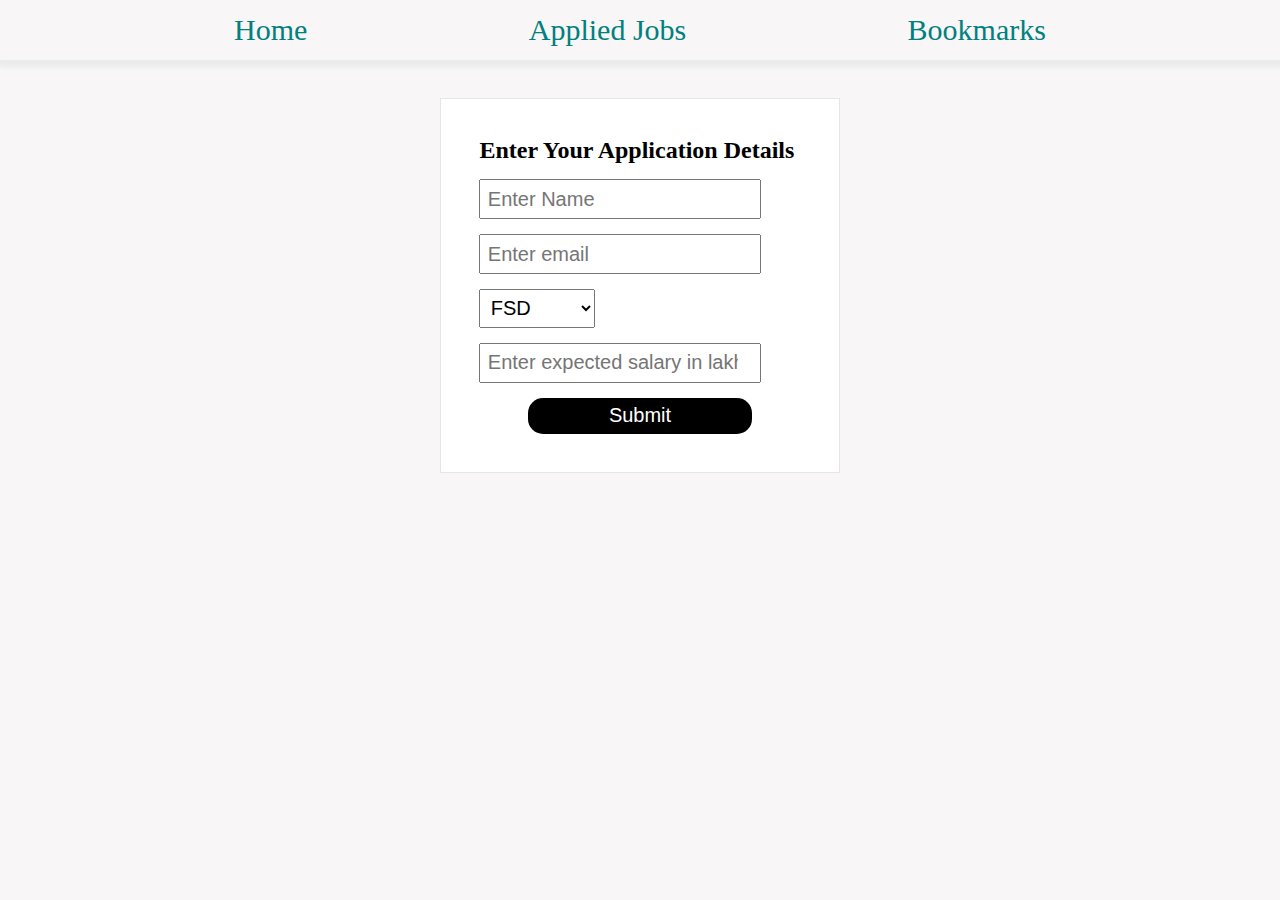
<file: Job_App/index.html>
<!DOCTYPE html>
<html lang="en">
  <head>
    <meta charset="UTF-8" />
    <meta http-equiv="X-UA-Compatible" content="IE=edge" />
    <meta name="viewport" content="width=device-width, initial-scale=1.0" />
    <title>Home Page</title>
    <link rel="stylesheet" href="index.css" />
  </head>

  <body>
    <div id="links">
      <div><a href="index.html">Home</a></div>
      <div><a href="applied.html">Applied Jobs</a></div>
      <div><a href="bookmark.html">Bookmarks</a></div>
    </div>
    <form action="" id="form">
      <h2>Enter Your Application Details</h2>
      <input placeholder="Enter Name" id="name" name="name" type="text" />
      <input placeholder="Enter email" type="email" name="email" id="email" />
      <select name="role" id="role">
        <option value="FSD">FSD</option>
        <option value="Backend">Backend</option>
        <option value="Frontend">Frontend</option>
      </select>
      <input id="salary"
        type="number"
        placeholder="Enter expected salary in lakhs per annum "
      />
      <input id="submit" type="submit" name="submit" value="Submit" />
    </form>
  </body>
  <script>
    //you need to code here
    document.querySelector("form").addEventListener("submit",jobApply) 
 
 let jobArr=JSON.parse(localStorage.getItem("jobList"))||[] 
 function jobApply(){ 
   event.preventDefault(); 
   let jobObj={ 
   personName:document.querySelector("#name").value, 
   personEmail:document.querySelector("#email").value, 
   personRole:document.querySelector("#role").value, 
   personSalary:document.querySelector("#salary").value 
   } 
   console.log(jobObj) 
   jobArr.push(jobObj) 
   localStorage.setItem("jobList",JSON.stringify(jobArr)); 
 }
    
  </script>
</html>
</file>
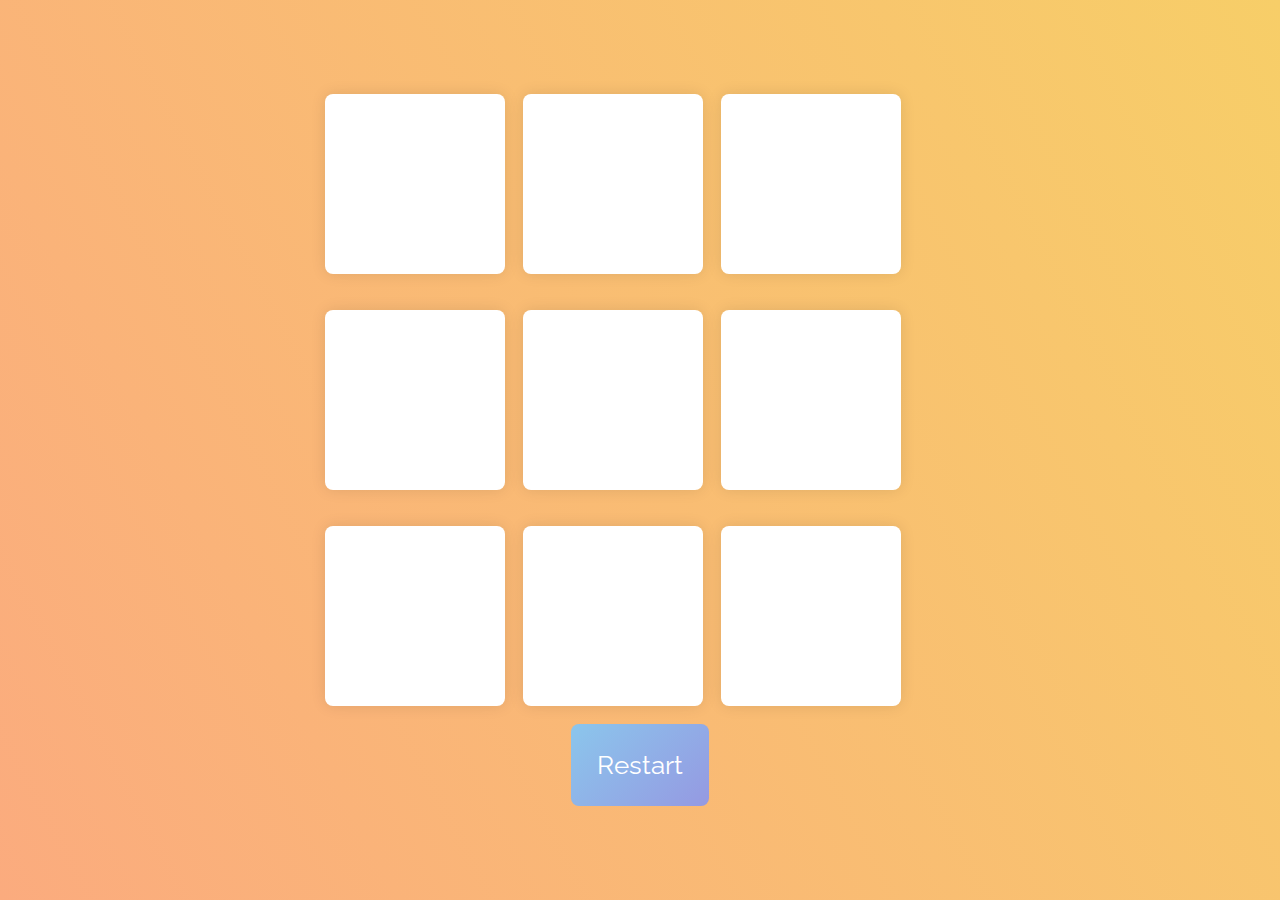
<file: tic_tac_toe/index.html>
<!DOCTYPE html>
<html lang="en">
<meta name="viewport" content="width=device-width, initial-scale=1.0">
<title>Tic Tac Toe</title>
<!-- Google Fonts -->
<link href="https://fonts.googleapis.com/css2?family=Raleway:wght@700&display=swap" rel="stylesheet">
<!-- Stylesheet -->
<link rel="stylesheet" href="index.css">
</head>

<body>
    <div class="wrapper">
        <div class="container">
            <button class="button-option"></button>
            <button class="button-option"></button>
            <button class="button-option"></button>
            <button class="button-option"></button>
            <button class="button-option"></button>
            <button class="button-option"></button>
            <button class="button-option"></button>
            <button class="button-option"></button>
            <button class="button-option"></button>
        </div>
        <button id="restart">Restart</button>
    </div>

    <div class="popup hide">
        <p id="message">Sample Message</p>
        <button id="new-game">New Game</button>
    </div>

    <!-- Script -->
    <script src="index.js"></script>
</body>

</html>
</file>
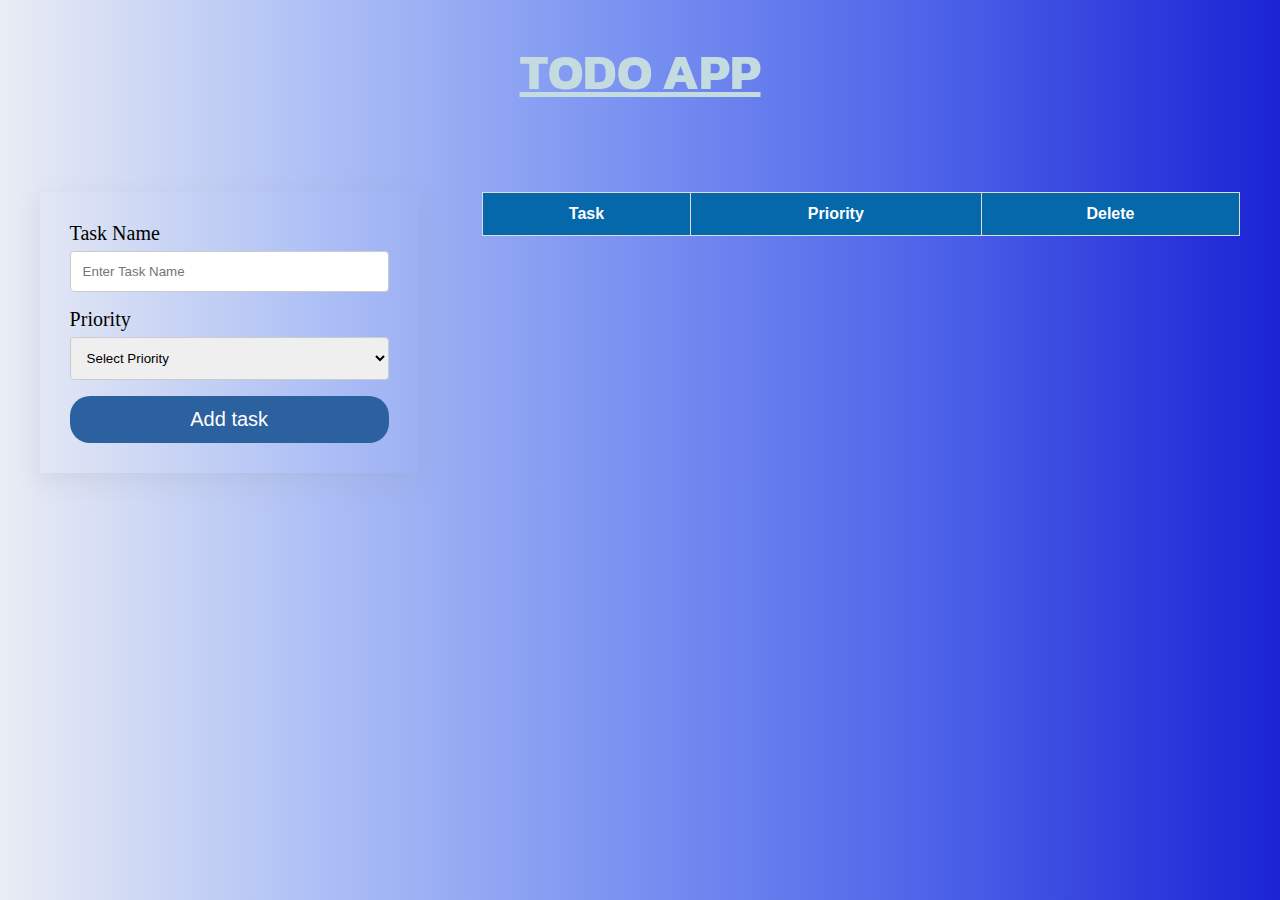
<file: todo app/index.html>
<!DOCTYPE html>
<html lang="en">
  <head>
    <meta charset="UTF-8" />
    <meta http-equiv="X-UA-Compatible" content="IE=edge" />
    <meta name="viewport" content="width=device-width, initial-scale=1.0" />
    <title>Todo-App</title>
    <link rel="stylesheet" href="index.css" />
    <link rel="preconnect" href="https://fonts.googleapis.com">
<link rel="preconnect" href="https://fonts.gstatic.com" crossorigin>
<link href="https://fonts.googleapis.com/css2?family=Fasthand&family=Josefin+Sans:ital,wght@1,200&family=Kanit:ital,wght@1,300&display=swap" rel="stylesheet">
    
  </head>
  <body>
    <!-- Dont make any changes here -->
    <h1>TODO App</h1>

    <div>
      <!-- ***** We are using form here  ****  -->
      <form>
        <label for="">Task Name</label><br />
        <input id="task" type="text" placeholder="Enter Task Name" /><br />
        <label for="">Priority </label><br />
        <select id="priority">
          <option value="">Select Priority</option>
          <option value="High">High</option>
          <option value="Low">Low</option>
        ><br />
        <input type="submit" value="Add task" />
      </form>
      <table>
        <!-- Dont change order of columns -->
        <thead>
          <tr>
            <th>Task</th>
            <th>Priority</th>
            <th>Delete</th>
          </tr>
        </thead>
        <tbody>
        <!-- Append your output to tbody -->
        </tbody>
      </table>
    </div>
  </body>
</html>

<script src="index.js"></script>
</file>
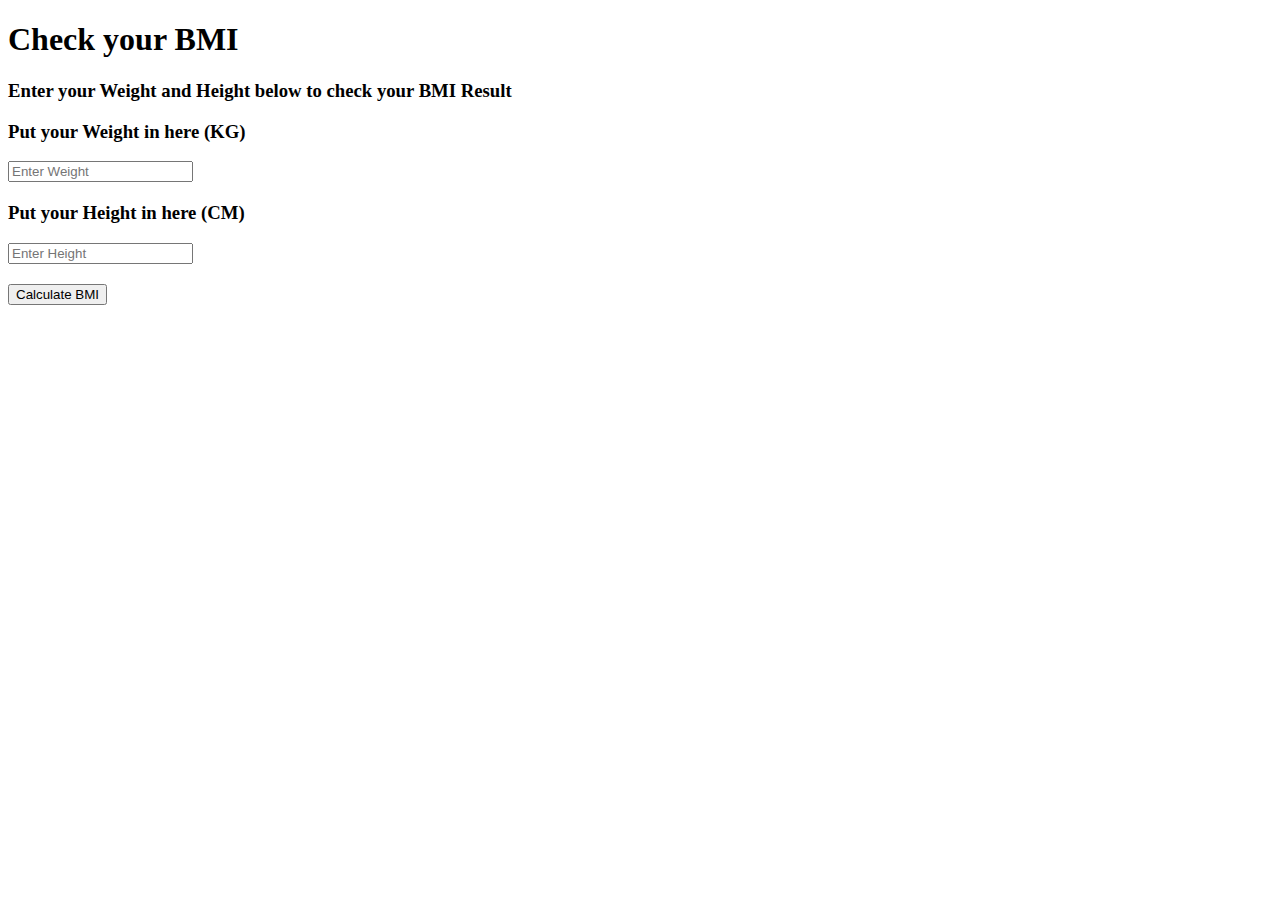
<file: BMI Calculator/bmi.html>
<!DOCTYPE html>
<head>
    <title>
        BMI Calculator
    </title>
    <style>
       input
       {
        display: block;
        margin-bottom: 20px;
       }
    </style>
</head>
<body>
    <h1>Check your BMI</h1>
    <h3>Enter your Weight and Height below to check your BMI Result</h3>
    <h3>Put your Weight in here (KG)</h3>
    <input type="number" placeholder="Enter Weight"/>
    <h3>Put your Height in here (CM)</h3>
    <input type="number" placeholder="Enter Height"/>
    <button>Calculate BMI</button>
    <h3 id="output"></h3>
</body>
</html>

<script>
  let btn = document.querySelector("button").addEventListener("click",myBmi);
  
  function myBmi(event)
  {
    let bmi = document.querySelectorAll("input");
       let x = (bmi[0].value);
       let y = (bmi[1].value);
       let index = (x/((y*y)/10000)).toFixed(2);
       if(x == "" || y == "")
       {
        document.querySelector("#output").innerText = "Please Provide Proper Height and Weight"
       }
       else if(index<=18.4)
       {
         document.querySelector("#output").innerText = "Your BMI is"+ " "+index+" "+"which means you are UnderWeight"
       }
       else if(index>=18.5 && index <= 24.9)
       {
        document.querySelector("#output").innerText = "Your BMI is"+ " "+index+" "+"which means you are NormalWeight"
       }
       else if(index >=25 && index <= 29.9)
       {
        document.querySelector("#output").innerText = "Your BMI is"+ " "+index+" "+"which means you are OverWeight"
       }
       else if(index >= 30)
       {
        document.querySelector("#output").innerText = "Your BMI is"+ " "+index+" "+"which means you are Obses"
       }
  }
</script>
</file>
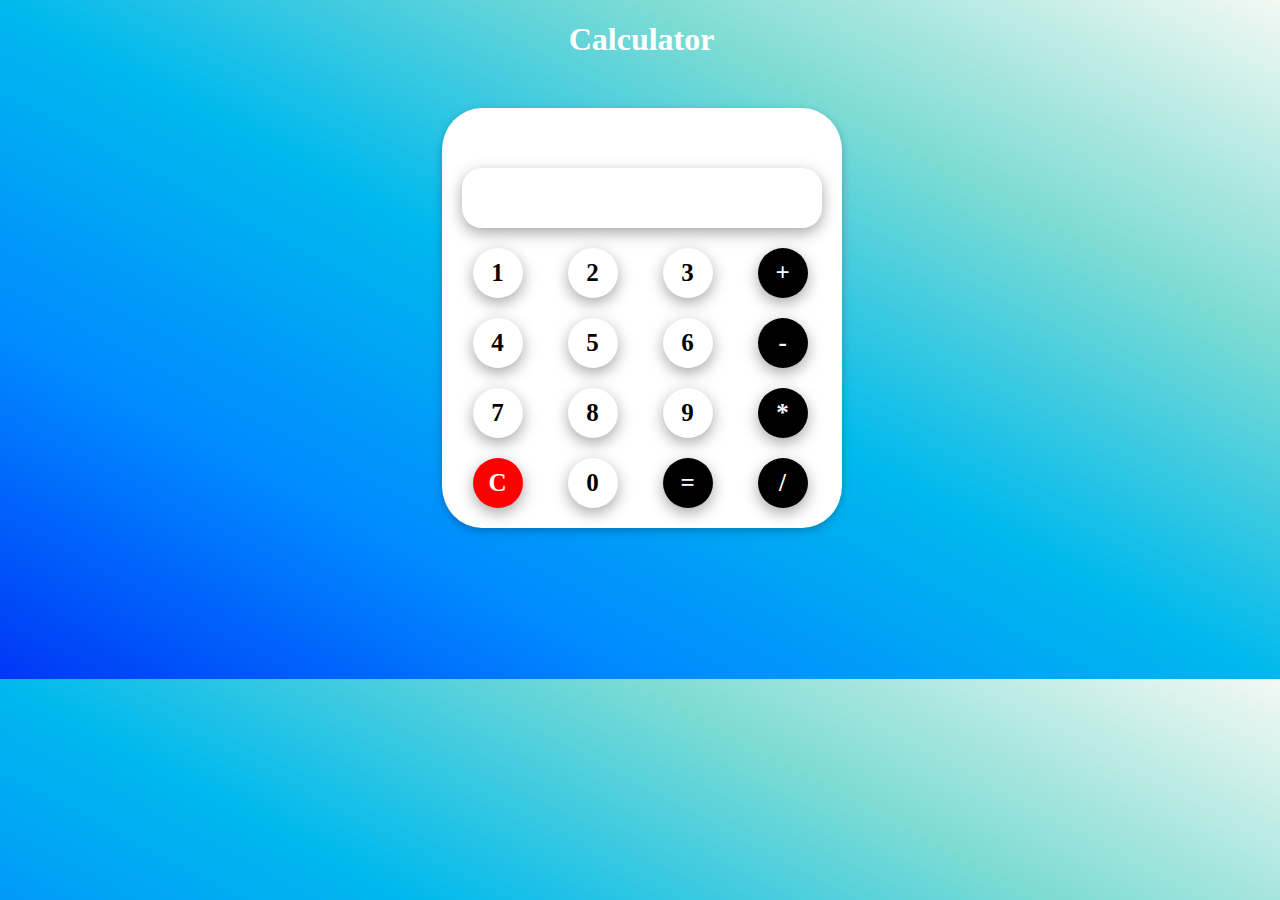
<file: Calculator/Mini-calculator.html>
<!DOCTYPE html>
<html lang="en">

<head>
    <meta charset="UTF-8">
    <meta http-equiv="X-UA-Compatible" content="IE=edge">
    <meta name="viewport" content="width=device-width, initial-scale=1.0">
    <title>Calculator</title>
    <link rel="stylesheet" href="style.css">

</head>

<body>
    <h1>Calculator</h1>
    <div id="container">
        <div id="display"></div>
        <div id="keyboard">
            <div>1</div>
            <div>2</div>
            <div>3</div>
            <div class="black">+</div>
            <div>4</div>
            <div>5</div>
            <div>6</div>
            <div class="black">-</div>
            <div>7</div>
            <div>8</div>
            <div>9</div>
            <div class="black">*</div>
            <div id="c">C</div>
            <div>0</div>
            <div class="black">=</div>
            <div class="black">/</div>
        </div>
    </div>

</body>

</html>
<script src="script.js"></script>
</file>
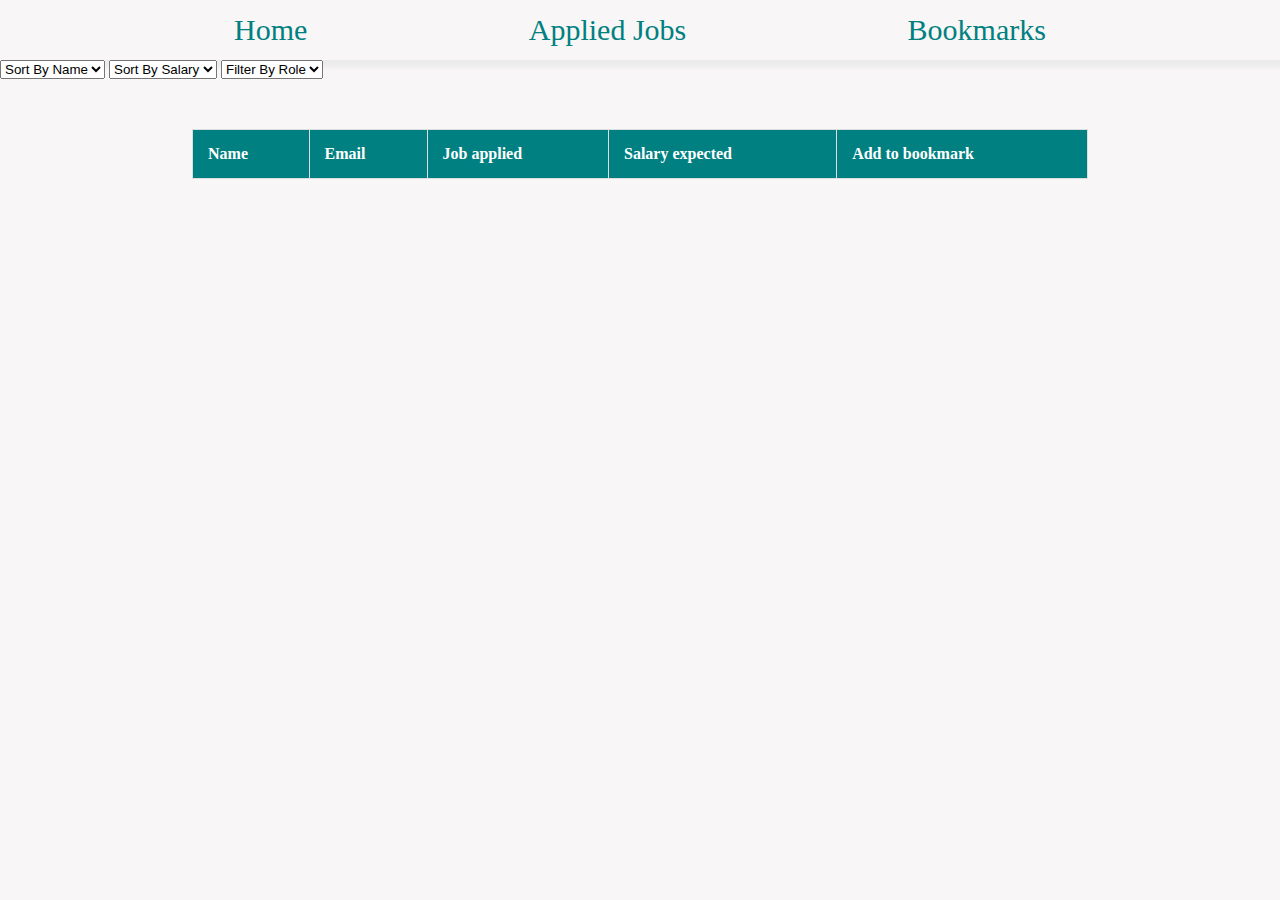
<file: Job_App/applied.html>
<!DOCTYPE html>
<html lang="en">
  <head>
    <meta charset="UTF-8" />
    <meta http-equiv="X-UA-Compatible" content="IE=edge" />
    <meta name="viewport" content="width=device-width, initial-scale=1.0" />
    <title>Database</title>
    <link rel="stylesheet" href="commonStyles.css" />
  </head>

  <body>
    <div id="links">
      <div><a href="index.html">Home</a></div>
      <div><a href="applied.html">Applied Jobs</a></div>
      <div><a href="bookmark.html">Bookmarks</a></div>
    </div>
    <select id="sortName">
      <option value="">Sort By Name</option>
      <option value="Ascending">Ascending</option>
      <option value="Descending">Descending</option>
    </select>

    <select id="sortSalary">
      <option value="">Sort By Salary</option>
      <option value="Ascending">Ascending</option>
      <option value="Descending">Descending</option>
    </select>

    <select id="sortRole">
      <option value="">Filter By Role</option>
      <option value="FSD">FSD</option>
      <option value="Backend">Backend</option>
      <option value="Frontend">Frontend</option>
    </select>

    <main>
      <table>
        <thead>
          <tr>
            <th>Name</th>
            <th>Email</th>
            <th>Job applied</th>
            <th>Salary expected</th>
            <th>Add to bookmark</th>
          </tr>
        </thead>
        <tbody id="body">
          <!-- Append your output to tbody -->
        </tbody>
      </table>
    </main>
  </body>
</html>
<script>
  //you need to code here
  let appliedJobs=JSON.parse(localStorage.getItem("jobList"))||[];
    let bookmarkArr=JSON.parse(localStorage.getItem("bookmarks"))||[];
    displayTable(appliedJobs)

    document.querySelector("#sortName").addEventListener("change",handleNameSort)
    document.querySelector("#sortSalary").addEventListener("change",handleSalarySort)
    document.querySelector("#filterRole").addEventListener("change",handleFilter)
    function handleFilter(){
        let selected=document.querySelector("#filterRole").value;
        let filterdList=appliedJobs.filter(function(elm){
            return elm.personRole==selected;
        })
        displayTable(filterdList)
    }
    
    function handleNameSort(){
        let selected=document.querySelector("#sortName").value;
        //console.log(selected)
        if(selected=="Asscending"){
            appliedJobs.sort(function(a,b){
                let x=a.personName.toUpperCase();
                let y=b.personName.toUpperCase();
                if(x > y) return 1;
                if(x < y) return -1;
                return 0;
            });
            console.log(appliedJobs)
            displayTable(appliedJobs)
        
        }if(selected=="Descending"){
            appliedJobs.sort(function(a,b){
                let x=a.personName.toUpperCase();
                let y=b.personName.toUpperCase();
                if(x > y) return -1;
                if(x < y) return 1;
                return 0;
            });
            console.log(appliedJobs)
            displayTable(appliedJobs)

        }
    }
    function displayTable(appliedJobs){
    document.querySelector("tbody").innerHTML="";
        //console.log(appliedJobs);
    appliedJobs.forEach(function(elem,index){
      let tr=document.createElement("tr");
      let td1=document.createElement("td");
      td1.innerText=elem.personName;
      let td2=document.createElement("td");
      td2.innerText=elem.personEmail;
      let td3=document.createElement("td");
      td3.innerText=elem.personRole;
      let td4=document.createElement("td");
      td4.innerText=elem.personSalary;
      let td5=document.createElement("td");
      td5.innerText="Bookmark"
      td5.style.color="blue";
      td5.addEventListener("click",function(){
       bookMarkFun(elem,index)
    });
     tr.append(td1,td2,td3,td4,td5)
     document.querySelector("tbody").append(tr)
    });
}
function handleSalarySort(){
        let slack=document.querySelector("#sortSalary").value;
        //console.log(selected)
        if(slack=="Asscending"){
            appliedJobs.sort(function(a,b){
                if(a.personSalary > b.personSalary) return 1;
                if(a.personSalary < b.personSalary) return -1;
                return 0;
            });
            console.log(appliedJobs)
            displayTable(appliedJobs)
        
        }if(slack=="Descending"){
            appliedJobs.sort(function(a,b){
                if(a.personSalary > b.personSalary) return -1;
                if(a.personSalary < b.personSalary) return 1;
                return 0;
            });
            console.log(appliedJobs)
            displayTable(appliedJobs)

        }
    }
    function displayTable(appliedJobs){
    document.querySelector("tbody").innerHTML="";
        //console.log(appliedJobs);
    appliedJobs.forEach(function(elem,index){
      let tr=document.createElement("tr");
      let td1=document.createElement("td");
      td1.innerText=elem.personName;
      let td2=document.createElement("td");
      td2.innerText=elem.personEmail;
      let td3=document.createElement("td");
      td3.innerText=elem.personRole;
      let td4=document.createElement("td");
      td4.innerText=elem.personSalary;
      let td5=document.createElement("td");
      td5.innerText="Bookmark"
      td5.style.backgroundColor="teal"
      td5.addEventListener("click",function(){
       bookMarkFun(elem,index)
    });
     tr.append(td1,td2,td3,td4,td5)
     document.querySelector("tbody").append(tr)
    });
}
    

    function bookMarkFun(elem,index){
      bookmarkArr.push(elem)
      localStorage.setItem("bookmarks",JSON.stringify(bookmarkArr))

    }
  
</script>
</file>
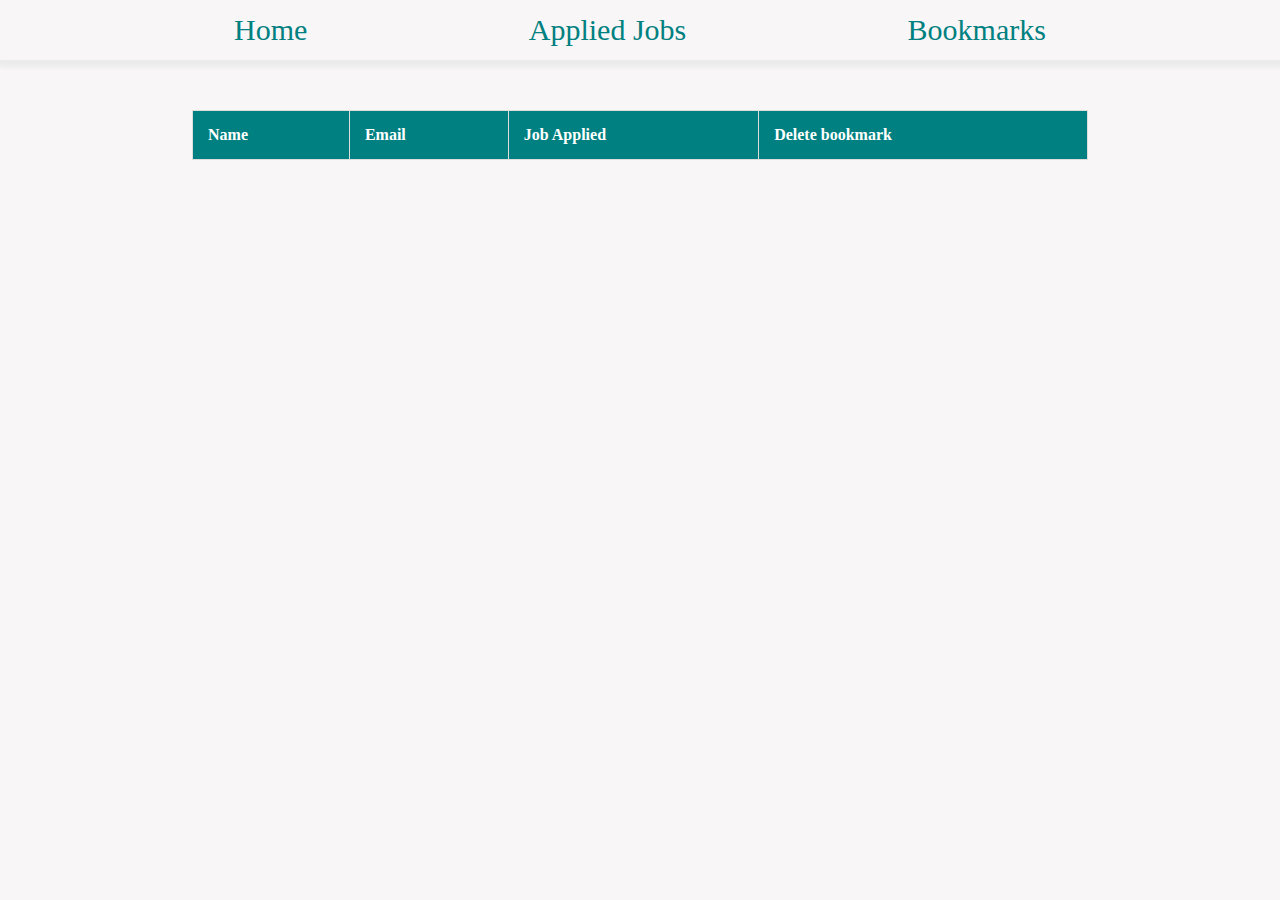
<file: Job_App/bookmark.html>
<!DOCTYPE html>
<html lang="en">
  <head>
    <meta charset="UTF-8" />
    <meta http-equiv="X-UA-Compatible" content="IE=edge" />
    <meta name="viewport" content="width=device-width, initial-scale=1.0" />
    <title>Admitted</title>
    <link rel="stylesheet" href="commonStyles.css" />
  </head>

  <body>
    <div id="links">
      <div><a href="index.html">Home</a></div>
      <div><a href="applied.html">Applied Jobs</a></div>
      <div><a href="bookmark.html">Bookmarks</a></div>
    </div>
    <main>
      <table>
        <thead>
          <tr>
            <th>Name</th>
            <th>Email</th>
            <th>Job Applied</th>
            <th>Delete bookmark</th>
          </tr>
        </thead>
        <tbody id="body"></tbody>
      </table>
    </main>
  </body>
  <script>
    //you need to code here
    let bookmarkData=JSON.parse(localStorage.getItem("bookmarks")) || []
    //console.log(bookmarkData)
    displayTable(bookmarkData)

    function displayTable(bookmarkData){
      document.querySelector("tbody").innerHTML=""
      bookmarkData.forEach(function(elem,index){
      let tr=document.createElement("tr");
  
      let td1=document.createElement("td");
      td1.innerText=elem.personName
      let td2=document.createElement("td");
      td2.innerText=elem.personEmail
      let td3=document.createElement("td");
      td3.innerText=elem.personRole
      let td4=document.createElement("td");
      td4.innerText="Delete"
      td4.style.color="red"
      td4.addEventListener("click",function(){
        deleteBookmark(index)
      });
   
      tr.append(td1,td2,td3,td4);
      document.querySelector("tbody").append(tr)
    });
    }
    
    function deleteBookmark(index){
      bookmarkData.splice(index,1)
      localStorage.setItem("bookmarks",JSON.stringify(bookmarks))
      displayTable(bookmarkData)
    }
  </script>
</html>
</file>
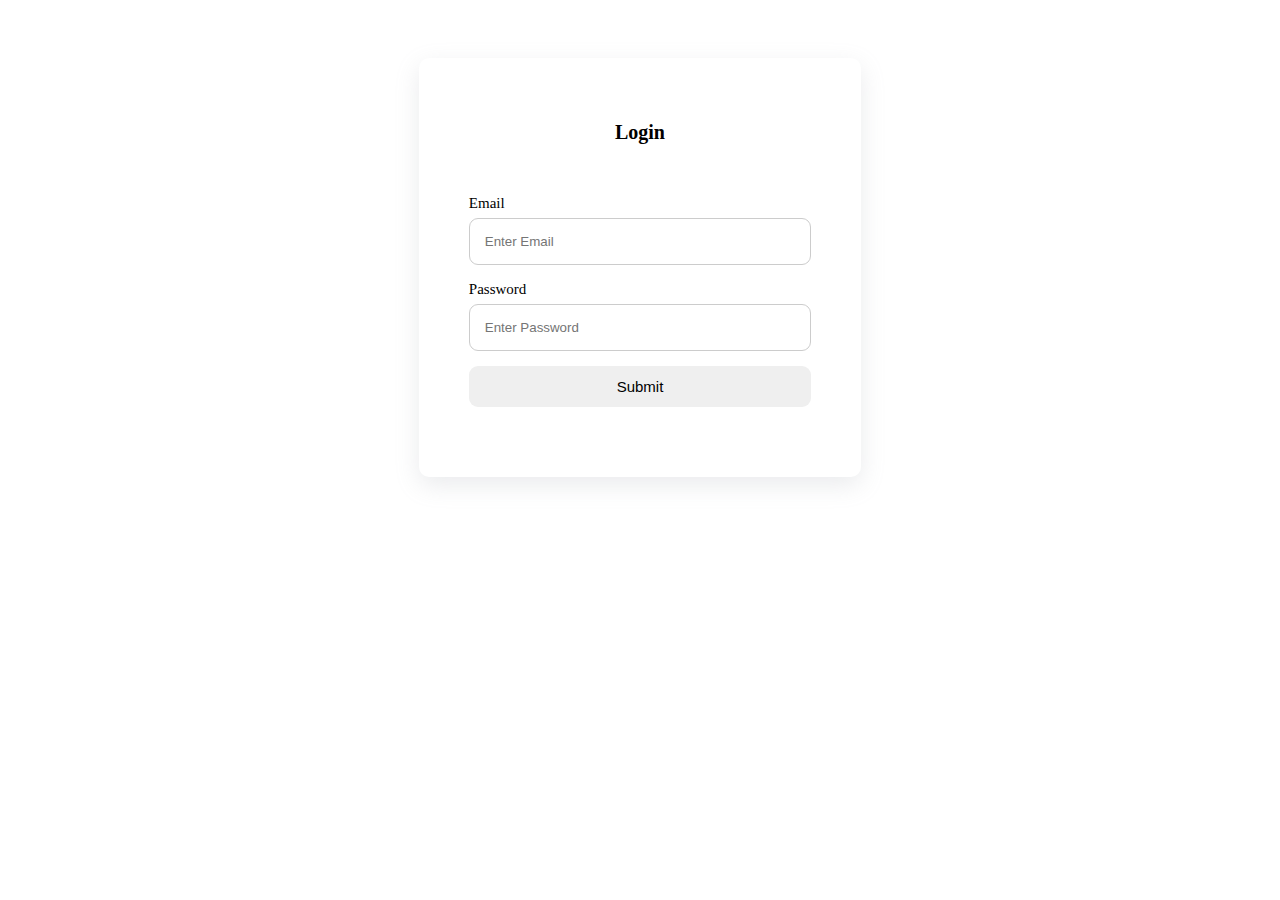
<file: signup login/signin.html>
<!DOCTYPE html>
<html lang="en">
<head>
    <meta charset="UTF-8">
    <meta http-equiv="X-UA-Compatible" content="IE=edge">
    <meta name="viewport" content="width=device-width, initial-scale=1.0">
    <title>Login</title>
    <style>
           div{
            display: flex;
            justify-content: center;
        }
        form{
            margin: auto;
            margin-top: 50px;
            width: 35%;
            box-shadow: rgba(149,157,165,0.2)0px 8px 24px;
            padding: 50px;
            border-radius: 10px;
        }
        label{
            font-size: 15px;
        }
        *{
            box-sizing: border-box;
        }
        h1{
            text-align: center;
            margin-bottom: 50px;
            font-size: 20px;
        }
        input[type="text"],select{
        width: 100%;
        padding: 15px;
        border: 1px solid #ccc;
        box-sizing: border-box;
        margin-top: 6px;
        margin-bottom: 15px;
        resize: vertical;
        border-radius: 9px;
        }
        input[type="submit"]{
        font-size: 15px;
        padding: 12px 20px;
        cursor: pointer;
        width: 100%;
        margin-bottom: 20px;
        border-radius: 9px;
        border: 0px;

        }
        input[type="Password"]{
        width: 100%;
        padding: 15px;
        border: 1px solid #ccc;
        box-sizing: border-box;
        margin-top: 6px;
        margin-bottom: 15px;
        resize: vertical;
        border-radius: 9px;
        }
       
    </style>
</head>
<body>
    <div id="Loginpage">
        <form>
            <h1>Login</h1>
           
            <label for="">Email</label><br/>
            <input type="text" id="email" placeholder="Enter Email"/><br/>
            <label for="">Password</label><br/>
            <input type="Password" id="Password" placeholder="Enter Password"/><br/>
            <input type="submit"/>
           
    </div>
</body>
<script>
    let form=document.querySelector("form");
    let signupLS=JSON.parse(localStorage.getItem("signup"))||[];
    form.addEventListener("submit",function(event){
        event.preventDefault();
        if(signupLS.length===0){
            alert("No user exist");
            return;
        }
        let obj={
            email:form.email.value,
            Password:form.Password.value,
        }
        console.log(obj)
        signupLS.forEach(function(ele){
            if(ele.email===obj.email && ele.Password===obj.Password){
                localStorage.setItem("signin",JSON.stringify(ele));
                alert("sing up sucessfull");
            }else{
                alert("wrong password or email")
            }
        })
    })

</script>
</html>
</file>
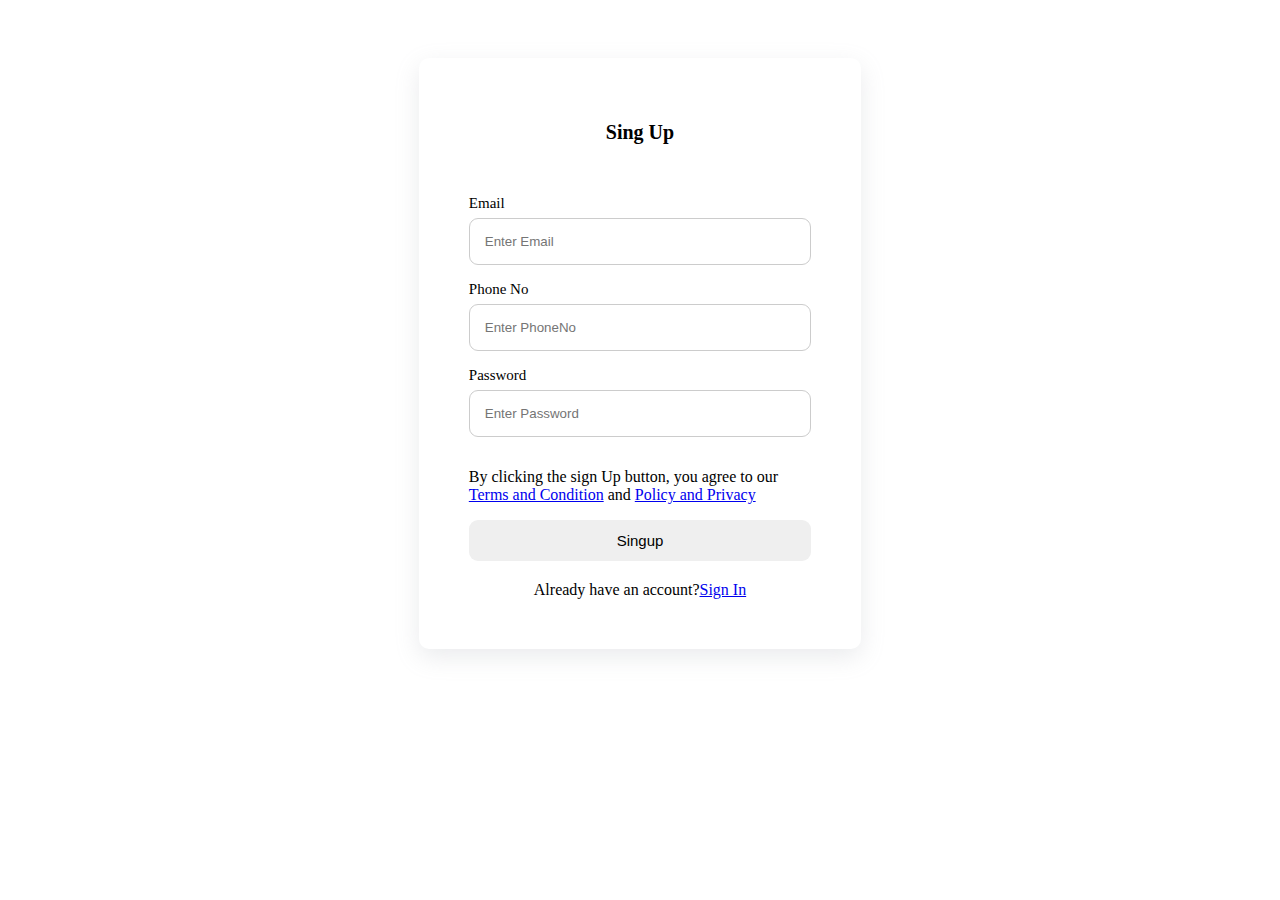
<file: signup login/signup.html>
<!DOCTYPE html>
<html lang="en">
<head>
    <meta charset="UTF-8">
    <meta http-equiv="X-UA-Compatible" content="IE=edge">
    <meta name="viewport" content="width=device-width, initial-scale=1.0">
    <title>Signup Page</title>  
    <style>
        div{
            display: flex;
            justify-content: center;
        }
        form{
            margin: auto;
            margin-top: 50px;
            width: 35%;
            box-shadow: rgba(149,157,165,0.2)0px 8px 24px;
            padding: 50px;
            border-radius: 10px;
        }
        label{
            font-size: 15px;
        }
        *{
            box-sizing: border-box;
        }
        h1{
            text-align: center;
            margin-bottom: 50px;
            font-size: 20px;
        }
        input[type="text"],select{
        width: 100%;
        padding: 15px;
        border: 1px solid #ccc;
        box-sizing: border-box;
        margin-top: 6px;
        margin-bottom: 15px;
        resize: vertical;
        border-radius: 9px;
        }
        input[type="submit"]{
        font-size: 15px;
        padding: 12px 20px;
        cursor: pointer;
        width: 100%;
        margin-bottom: 20px;
        border-radius: 9px;
        border: 0px;

        }
       
        input[type="Password"]{
            width: 100%;
        padding: 15px;
        border: 1px solid #ccc;
        box-sizing: border-box;
        margin-top: 6px;
        margin-bottom: 15px;
        resize: vertical;
        border-radius: 9px;
        }
    


    </style>
</head>
<body>
    <div class="center">
        
        <form>
            <h1>Sing Up</h1>
           
            <label for="">Email</label><br/>
            <input type="text" id="email" placeholder="Enter Email"/><br/>
            <label for="">Phone No</label><br/>
            <input id="Phone" type="text" placeholder="Enter PhoneNo"/><br/>
            <label for="">Password</label><br/>
            <input type="Password" id="Password" placeholder="Enter Password"/><br/>
            <p>By clicking the sign Up button, you agree to our <a href="#">Terms and Condition</a> and <a href="#">Policy and Privacy</a></p>
            <input type="submit" value="Singup">
            <div class="sign">
                Already have an account?<a href="signin.html">Sign In</a>
            </div>
            
        </form>
    </div>
    
</body>
<script>
    let form=document.querySelector("form");
    let signupLS=JSON.parse(localStorage.getItem("signup")) || [];

    form.addEventListener("submit",function(event){
        event.preventDefault();
        let obj={
            email:form.email.value,
            phone:form.Phone.value,
            password:form.Password.value,
        }
        console.log(obj)
        signupLS.push(obj)
        localStorage.setItem("signup",JSON.stringify(signupLS));
    })
    
</script>
</html>
</file>
<file: Job_App/index.css>
* {
  margin: 0;
  padding: 0;
  box-sizing: border-box;
}
body {
  background-color: rgb(248, 246, 246);
}
/* Navbar related css */

#links {
  display: flex;
  justify-content: space-evenly;
  padding: 1%;
  box-shadow: 2px 2px 5px 5px rgb(235, 235, 235);
}

#links > div {
  display: flex;
  list-style: none;
}
#links a {
  text-decoration: none;
  color: teal;
  font-size: 30px;
}
#submit {
  width: 70%;
  margin: auto;
  background-color: black;
  color: white;
  border: none;
  border-radius: 15px;
}
/* Navbar related css */

/* Form related css */

input,
select {
  display: block;
  margin: 15px 0px;
  font-size: 20px;
  padding: 2%;
}
option {
  font-size: 25px;
}
form {
  width: 400px;
  border: 1px solid rgb(230, 230, 230);
  margin: 3% auto;
  padding: 3%;
  background: white;
}
/* Form related css */
</file>
<file: tic_tac_toe/index.css>
* {
    padding: 0;
    margin: 0;
    box-sizing: border-box;
    font-family: "Raleway", sans-serif;
  }
  body {
    height: 100vh;
    background-color: #FBAB7E;
background-image: linear-gradient(62deg, #FBAB7E 0%, #F7CE68 100%);

  }
  html {
    font-size: 20px;
  }
  .wrapper {
    position: absolute;
    transform: translate(-50%, -50%);
    top: 50%;
    left: 50%;
  }
  .container {
    width: 70vmin;
    height: 70vmin;
    display: flex;
    flex-wrap: wrap;
    gap: 2vmin;
  }
  .button-option {
    background: #ffffff;
    height: 20vmin;
    width: 20vmin;
    border: none;
    border-radius: 8px;
    font-size: 12vmin;
    color: black;
    box-shadow: 0 0 15px rgba(0, 0, 0, 0.1);
  }
  #restart {
    font-size: 1.3em;
    padding: 1em;
    border-radius: 8px;
    background-color: #8BC6EC;
background-image: linear-gradient(135deg, #8BC6EC 0%, #9599E2 100%);

    color: #ffffff;
    border: none;
    position: relative;
    margin: auto;
    display: block;
    cursor: pointer;
  }
  .popup {
    background: linear-gradient(135deg, #8052ec, #d161ff);
    height: 100%;
    width: 100%;
    position: absolute;
    display: flex;
    z-index: 2;
    align-items: center;
    justify-content: center;
    flex-direction: column;
    gap: 1em;
    font-size: 12vmin;
  }
  #new-game {
    font-size: 0.6em;
    padding: 0.5em 1em;
    background-color: #0a0027;
    color: #ffffff;
    border-radius: 0.2em;
    border: none;
  }
  #message {
    color: #ffffff;
    text-align: center;
    font-size: 1em;
  }
  .popup.hide {
    display: none;
  }
</file>
<file: todo app/index.css>
body{
    background-image: linear-gradient(to right, #eaedf4, #adbff5, #7890f1, #495ee7, #1b23d4);
}

div {
    display: flex;
    justify-content: space-around;
  }
  form {
    margin: 0 auto;
    margin-top: 50px;
    width: 30%;
    box-shadow: rgba(149, 157, 165, 0.2) 0px 8px 24px;
    padding: 30px;
  }
  
  label {
    font-size: 20px;
  }
  
  table {
    font-family: Arial, Helvetica, sans-serif;
    border-collapse: collapse;
    width: 60%;
    margin: auto;
    margin-top: 50px;
    text-align: center;
  }
  
  table td,
  table th {
    border: 1px solid #ddd;
    padding: 8px;
    text-align: center;
  }
  
  table tr:nth-child(even) {
    background-color: #8caacf;
  }
  
  table tr:hover {
    background-color: #ddd;
  }
  
  table th {
    padding-top: 12px;
    padding-bottom: 12px;
    text-align: left;
    background-color: #0468aa;
    color: white;
    text-align: center;
  }
  
  * {
    box-sizing: border-box;
  }
  
  input[type="text"],
  select,
  textarea {
    width: 100%;
    padding: 12px;
    border: 1px solid #ccc;
    border-radius: 4px;
    box-sizing: border-box;
    margin-top: 6px;
    margin-bottom: 16px;
    resize: vertical;
  }
  
  input[type="submit"] {
    background-color: #2b619e;
    color: white;
    padding: 12px 20px;
    border: none;
    border-radius: 20px;
    cursor: pointer;
    width: 100%;
    font-size: 20px;
  }
  
  input[type="submit"]:hover {
    background-color: #3973b6;
  }
  
  h1 {
    text-align: center;
    font-size: 50px;
    text-transform: uppercase;
    font-family: monospace;
    color: #c4dce0;
    text-decoration: underline;
    font-family: 'Fasthand', cursive;
font-family: 'Josefin Sans', sans-serif;
font-family: 'Kanit', sans-serif;
  }

  @media only screen and (max-width: 768px){

    div {
        display: flex;
        justify-content: space-around;
        flex-direction: column;
      }
      form {
        margin: 0 auto;
        margin-top: 20px;
        width: auto;
        box-shadow: rgba(149, 157, 165, 0.2) 0px 8px 24px;
        padding: 30px;
      }
     

  }
</file>
<file: Calculator/style.css>
body{
    width: 99%;
    height: 650px;
    background-image: linear-gradient(to right top, #0036f6, #0089ff, #00b9ed, #7edcd3, #f3f8f4);
}
h1{
    color:#fff;
    text-align: center;
}
#container{
    background-color: #fff;
    height:auto;
    width:400px;
    border:0px solid red;
    margin: auto;
    margin-top: 50px;
    padding: 20px 0px;
    border-radius: 10%;
    box-shadow: rgba(0, 0, 0, 0.24) 0px 3px 8px;
    
}
#display{
    width:90%;
    height:60px;
    border:0px solid blue;
    margin: auto;
    margin-top: 40px;
    border-radius: 20px;
    box-shadow: rgba(0, 0, 0, 0.35) 0px 5px 15px;
}
#keyboard{
    width:90%;
    height:auto;
    border: 0px solid red;
    margin: auto;
    margin-left: 31px;
    margin-top: 20px;
    display: grid;
    border-radius: 10px;
    grid-template-columns: repeat(4,1fr);
    grid-template-rows: repeat(4,1fr);
    gap:20px;
    /* box-shadow: rgba(0, 0, 0, 0.35) 0px 5px 15px; */
}
#keyboard>div{
    border:0px solid red;
    width: 50px;
    height: 50px;
    font-size: 25px;
    font-weight: bold;
    display:flex;
    align-items: center;
    justify-content: center;
    border-radius: 50%;
    box-shadow: rgba(0, 0, 0, 0.35) 0px 5px 15px;
}
#c{
    background-color: red;
    color: white;
}
.black{
    background-color: black;
    color: white;
}
#display{
    font-size: 30px;
    display: flex;
    justify-content: center;
    align-items: center;
}
</file>
<file: Job_App/commonStyles.css>
* {
  margin: 0;
  padding: 0;
  box-sizing: border-box;
}
body {
  background-color: rgb(248, 246, 246);
}
/* Navbar related css */

#links {
  display: flex;
  justify-content: space-evenly;
  padding: 1%;
  box-shadow: 2px 2px 5px 5px rgb(235, 235, 235);
}

#links > div {
  display: flex;
  list-style: none;
}
#links a {
  text-decoration: none;
  color: teal;
  font-size: 30px;
}

table,
td,
th {
  border: 1px solid #ddd;
  text-align: left;
}

table {
  border-collapse: collapse;
  width: 70%;
  margin: auto;
  margin-top: 50px;
}

th,
td {
  padding: 15px;
}

tr > th {
  background-color: teal;
  color: white;
}
</file>
